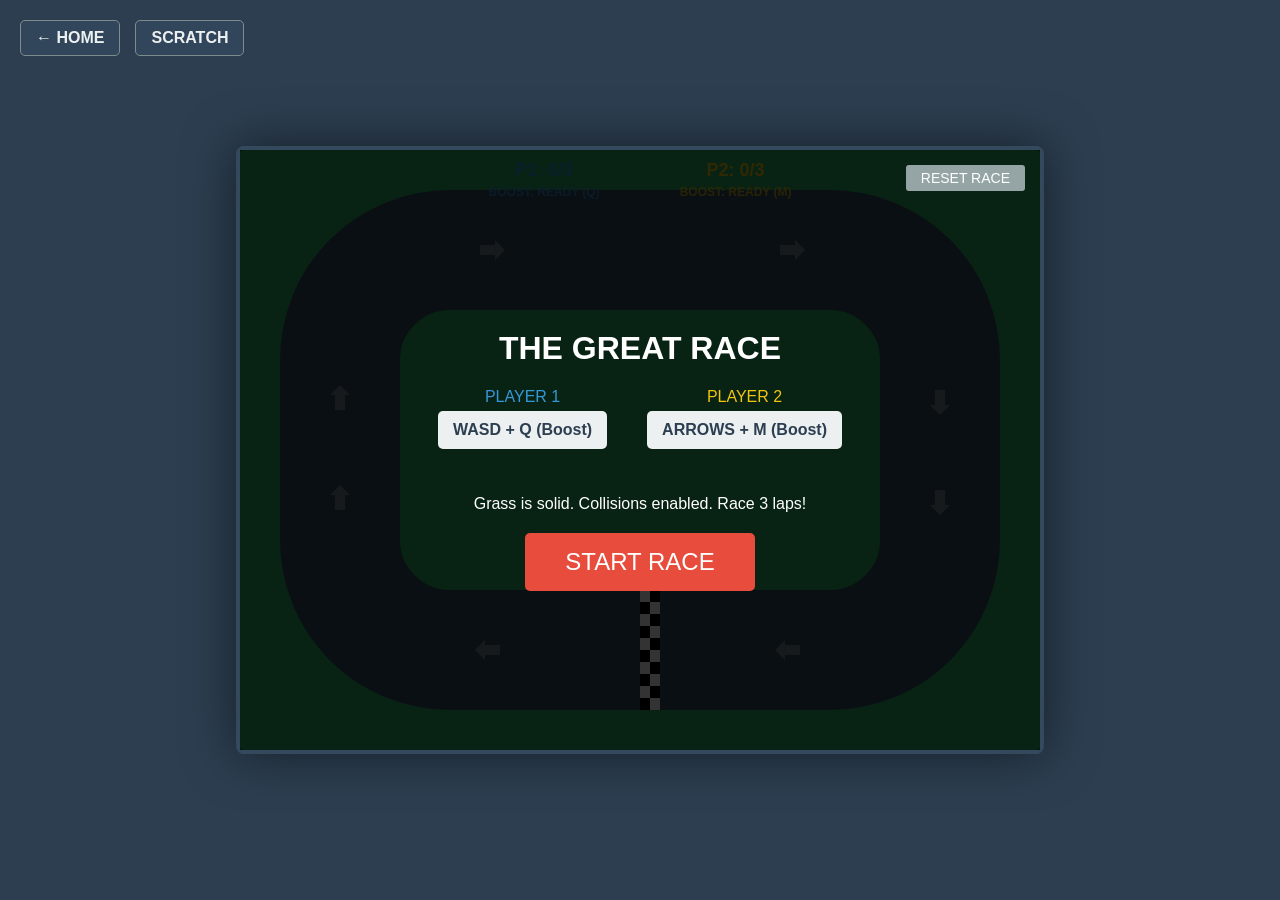
<file: racing_game.html>
<!DOCTYPE html>
<html lang="en">
<head>
    <meta charset="UTF-8">
    <meta name="viewport" content="width=device-width, initial-scale=1.0">
    <title>The Great Race</title>
    <style>
        body {
            background-color: #2c3e50;
            color: white;
            font-family: 'Segoe UI', Tahoma, Geneva, Verdana, sans-serif;
            display: flex;
            flex-direction: column;
            align-items: center;
            justify-content: center;
            height: 100vh;
            margin: 0;
            overflow: hidden;
        }

        /* Updated Navigation Styles */
        .top-nav {
            position: absolute;
            top: 20px;
            left: 20px;
            display: flex;
            gap: 15px;
            z-index: 100;
        }
        
        .nav-button {
            color: #ecf0f1;
            text-decoration: none;
            background: rgba(52, 73, 94, 0.8);
            padding: 8px 15px;
            border-radius: 5px;
            font-weight: bold;
            border: 1px solid #7f8c8d;
        }
        
        .nav-button:hover {
            background: #34495e;
            color: #3498db;
        }

        #game-container {
            position: relative;
            box-shadow: 0 0 50px rgba(0,0,0,0.5);
            border: 4px solid #34495e;
            border-radius: 8px;
        }
        canvas {
            background-color: #27ae60;
            display: block;
            border-radius: 4px;
        }
        #ui-overlay {
            position: absolute;
            top: 0;
            left: 0;
            width: 100%;
            height: 100%;
            display: flex;
            flex-direction: column;
            align-items: center;
            justify-content: center;
            background: rgba(0,0,0,0.8);
            z-index: 10;
        }
        .controls-hint {
            display: flex;
            gap: 40px;
            margin-bottom: 30px;
            text-align: center;
        }
        .key-box {
            background: #ecf0f1;
            color: #2c3e50;
            padding: 10px 15px;
            border-radius: 5px;
            font-weight: bold;
            margin-top: 5px;
        }
        button {
            padding: 15px 40px;
            font-size: 24px;
            background-color: #e74c3c;
            color: white;
            border: none;
            border-radius: 5px;
            cursor: pointer;
            transition: transform 0.1s, background-color 0.2s;
        }
        button:hover {
            background-color: #c0392b;
            transform: scale(1.05);
        }

        /* Reset Button Style */
        #reset-btn {
            position: absolute;
            top: 15px;
            right: 15px;
            padding: 5px 15px;
            font-size: 14px;
            background-color: #95a5a6;
            z-index: 20;
            border: none;
            color: white;
            border-radius: 3px;
            cursor: pointer;
        }
        #reset-btn:hover {
            background-color: #7f8c8d;
        }

        #winner-display {
            font-size: 48px;
            font-weight: bold;
            margin-bottom: 20px;
            display: none;
            text-shadow: 2px 2px #000;
        }
        #hud {
            position: absolute;
            top: 10px;
            width: 100%;
            display: flex;
            justify-content: center;
            gap: 80px;
            pointer-events: none;
            font-weight: bold;
            font-size: 18px;
            z-index: 5;
        }
        .boost-indicator {
            font-size: 12px;
            margin-top: 4px;
            opacity: 0.8;
        }
    </style>
</head>
<body>

    <div class="top-nav">
        <a href="index.html" class="nav-button">← HOME</a>
        <a href="scratch.html" class="nav-button">SCRATCH</a>
    </div>

    <div id="game-container">
        <button id="reset-btn">RESET RACE</button>
        
        <div id="hud">
            <div style="color: #3498db; text-align: center;">
                P1: <span id="p1-lap">0</span>/3
                <div class="boost-indicator" id="p1-boost">BOOST: READY (Q)</div>
            </div>
            <div style="color: #f1c40f; text-align: center;">
                P2: <span id="p2-lap">0</span>/3
                <div class="boost-indicator" id="p2-boost">BOOST: READY (M)</div>
            </div>
        </div>

        <div id="ui-overlay">
            <h1 id="game-title">THE GREAT RACE</h1>
            <div id="winner-display">PLAYER 1 WINS!</div>
            <div class="controls-hint">
                <div>
                    <div style="color: #3498db;">PLAYER 1</div>
                    <div class="key-box">WASD + Q (Boost)</div>
                </div>
                <div>
                    <div style="color: #f1c40f;">PLAYER 2</div>
                    <div class="key-box">ARROWS + M (Boost)</div>
                </div>
            </div>
            <p style="margin-bottom: 20px;">Grass is solid. Collisions enabled. Race 3 laps!</p>
            <button id="start-btn">START RACE</button>
        </div>
        <canvas id="raceCanvas" width="800" height="600"></canvas>
    </div>

    <script>
        const canvas = document.getElementById('raceCanvas');
        const ctx = canvas.getContext('2d');
        const startBtn = document.getElementById('start-btn');
        const resetBtn = document.getElementById('reset-btn');
        const uiOverlay = document.getElementById('ui-overlay');
        const winnerDisplay = document.getElementById('winner-display');
        const gameTitle = document.getElementById('game-title');
        
        const p1LapText = document.getElementById('p1-lap');
        const p2LapText = document.getElementById('p2-lap');
        const p1BoostText = document.getElementById('p1-boost');
        const p2BoostText = document.getElementById('p2-boost');

        let gameRunning = false;
        const totalLaps = 3;

        const keys = {};
        window.addEventListener('keydown', e => keys[e.code] = true);
        window.addEventListener('keyup', e => keys[e.code] = false);

        class Car {
            constructor(x, y, color, controls, startAngle) {
                this.initialPos = {x, y, angle: startAngle};
                this.reset();
                this.color = color;
                this.controls = controls;
                this.width = 24;
                this.height = 12;
                this.radius = 10;
            }

            reset() {
                this.x = this.initialPos.x;
                this.y = this.initialPos.y;
                this.angle = this.initialPos.angle;
                this.speed = 0;
                this.acceleration = 0.22;
                this.friction = 0.95;
                this.turnSpeed = 0.06;
                this.maxSpeed = 5.5;
                this.laps = 0;
                this.passedCheckpoint = false;
                this.boostActive = false;
                this.boostTimer = 0;
                this.boostCooldown = 0;
            }

            update() {
                // Boost Handling
                if (keys[this.controls.boost] && this.boostCooldown <= 0 && !this.boostActive) {
                    this.boostActive = true;
                    this.boostTimer = 30;
                    this.boostCooldown = 180;
                }

                let currentMax = this.maxSpeed;
                let currentAccel = this.acceleration;

                if (this.boostActive) {
                    currentMax *= 1.8;
                    currentAccel *= 2;
                    this.boostTimer--;
                    if (this.boostTimer <= 0) this.boostActive = false;
                }
                if (this.boostCooldown > 0) this.boostCooldown--;

                // Movement
                if (keys[this.controls.up]) this.speed += currentAccel;
                if (keys[this.controls.down]) this.speed -= currentAccel;

                if (Math.abs(this.speed) > 0.1) {
                    const direction = this.speed > 0 ? 1 : -1;
                    if (keys[this.controls.left]) this.angle -= this.turnSpeed * direction;
                    if (keys[this.controls.right]) this.angle += this.turnSpeed * direction;
                }

                this.speed *= this.friction;
                if (this.speed > currentMax) this.speed = currentMax;
                if (this.speed < -currentMax/2) this.speed = -currentMax/2;

                const nextX = this.x + Math.cos(this.angle) * this.speed;
                const nextY = this.y + Math.sin(this.angle) * this.speed;

                // Wall Collision
                const pixel = ctx.getImageData(nextX, nextY, 1, 1).data;
                const isGrass = (pixel[1] > 160 && pixel[0] < 100); 

                if (isGrass || nextX < 10 || nextX > 790 || nextY < 10 || nextY > 590) {
                    this.speed *= -0.6; 
                } else {
                    this.x = nextX;
                    this.y = nextY;
                }

                // Lap System
                if (this.y < 150 && this.x > 300 && this.x < 500) this.passedCheckpoint = true;
                if (this.passedCheckpoint && this.x > 395 && this.x < 415 && this.y > 430) {
                   this.laps++;
                   this.passedCheckpoint = false;
                   if (this.laps >= totalLaps) endGame(this.color === '#3498db' ? "PLAYER 1" : "PLAYER 2");
                }
            }

            draw() {
                ctx.save();
                ctx.translate(this.x, this.y);
                ctx.rotate(this.angle);
                if (this.boostActive) {
                    ctx.fillStyle = 'rgba(255, 255, 255, 0.4)';
                    ctx.fillRect(-this.width, -this.height/2, this.width, this.height);
                }
                ctx.fillStyle = this.color;
                ctx.fillRect(-this.width/2, -this.height/2, this.width, this.height);
                ctx.fillStyle = 'white';
                ctx.fillRect(this.width/2 - 4, -this.height/2, 4, 3);
                ctx.fillRect(this.width/2 - 4, this.height/2 - 3, 4, 3);
                ctx.restore();
            }
        }

        let p1 = new Car(650, 470, '#3498db', {up: 'KeyW', left: 'KeyA', right: 'KeyD', down: 'KeyS', boost: 'KeyQ'}, Math.PI);
        let p2 = new Car(650, 520, '#f1c40f', {up: 'ArrowUp', left: 'ArrowLeft', right: 'ArrowRight', down: 'ArrowDown', boost: 'KeyM'}, Math.PI);

        function checkCarCollision(c1, c2) {
            const dx = c2.x - c1.x;
            const dy = c2.y - c1.y;
            const dist = Math.sqrt(dx*dx + dy*dy);
            if (dist < c1.radius + c2.radius) {
                const angle = Math.atan2(dy, dx);
                const overlap = (c1.radius + c2.radius) - dist;
                c1.x -= Math.cos(angle) * overlap * 0.5;
                c1.y -= Math.sin(angle) * overlap * 0.5;
                c2.x += Math.cos(angle) * overlap * 0.5;
                c2.y += Math.sin(angle) * overlap * 0.5;
                let s = c1.speed;
                c1.speed = c2.speed * 0.7;
                c2.speed = s * 0.7;
            }
        }

        function drawTrack() {
            ctx.fillStyle = '#27ae60'; // Grass
            ctx.fillRect(0,0,800,600);
            ctx.strokeStyle = '#34495e'; // Road
            ctx.lineWidth = 120;
            ctx.lineJoin = 'round';
            ctx.beginPath();
            ctx.roundRect(100, 100, 600, 400, 110);
            ctx.stroke();
            ctx.fillStyle = '#27ae60'; // Inner Grass
            ctx.beginPath();
            ctx.roundRect(165, 165, 470, 270, 70);
            ctx.fill();

            // Arrows
            const arrows = [[250,100,0], [550,100,0], [700,250,Math.PI/2], [700,350,Math.PI/2], 
                            [550,500,Math.PI], [250,500,Math.PI], [100,350,-Math.PI/2], [100,250,-Math.PI/2]];
            arrows.forEach(a => {
                ctx.save();
                ctx.translate(a[0], a[1]);
                ctx.rotate(a[2]);
                ctx.fillStyle = "rgba(255,255,255,0.3)";
                ctx.beginPath();
                ctx.moveTo(-10,-5); ctx.lineTo(5,-5); ctx.lineTo(5,-10); ctx.lineTo(15,0);
                ctx.lineTo(5,10); ctx.lineTo(5,5); ctx.lineTo(-10,5); ctx.closePath();
                ctx.fill();
                ctx.restore();
            });

            // Finish Line
            for(let i=0; i<10; i++) {
                for(let j=0; j<2; j++) {
                    ctx.fillStyle = (i+j)%2===0 ? 'white' : 'black';
                    ctx.fillRect(400+(j*10), 440+(i*12), 10, 12);
                }
            }
        }

        function endGame(winner) {
            gameRunning = false;
            winnerDisplay.textContent = winner + " WINS!";
            winnerDisplay.style.display = 'block';
            gameTitle.style.display = 'none';
            uiOverlay.style.display = 'flex';
            startBtn.textContent = 'RESTART RACE';
        }

        function update() {
            if (!gameRunning) return;
            drawTrack();
            p1.update();
            p2.update();
            checkCarCollision(p1, p2);

            p1LapText.textContent = p1.laps;
            p2LapText.textContent = p2.laps;
            p1BoostText.textContent = p1.boostCooldown <= 0 ? "BOOST: READY (Q)" : "BOOST: CHARGING...";
            p2BoostText.textContent = p2.boostCooldown <= 0 ? "BOOST: READY (M)" : "BOOST: CHARGING...";
            
            p1.draw();
            p2.draw();
            requestAnimationFrame(update);
        }

        startBtn.addEventListener('click', () => {
            p1.reset(); p2.reset();
            uiOverlay.style.display = 'none';
            gameRunning = true;
            update();
        });

        resetBtn.addEventListener('click', () => {
            p1.reset(); p2.reset();
            if(!gameRunning) {
                uiOverlay.style.display = 'none';
                gameRunning = true;
                update();
            }
        });

        drawTrack();
    </script>
</body>
</html>
</file>
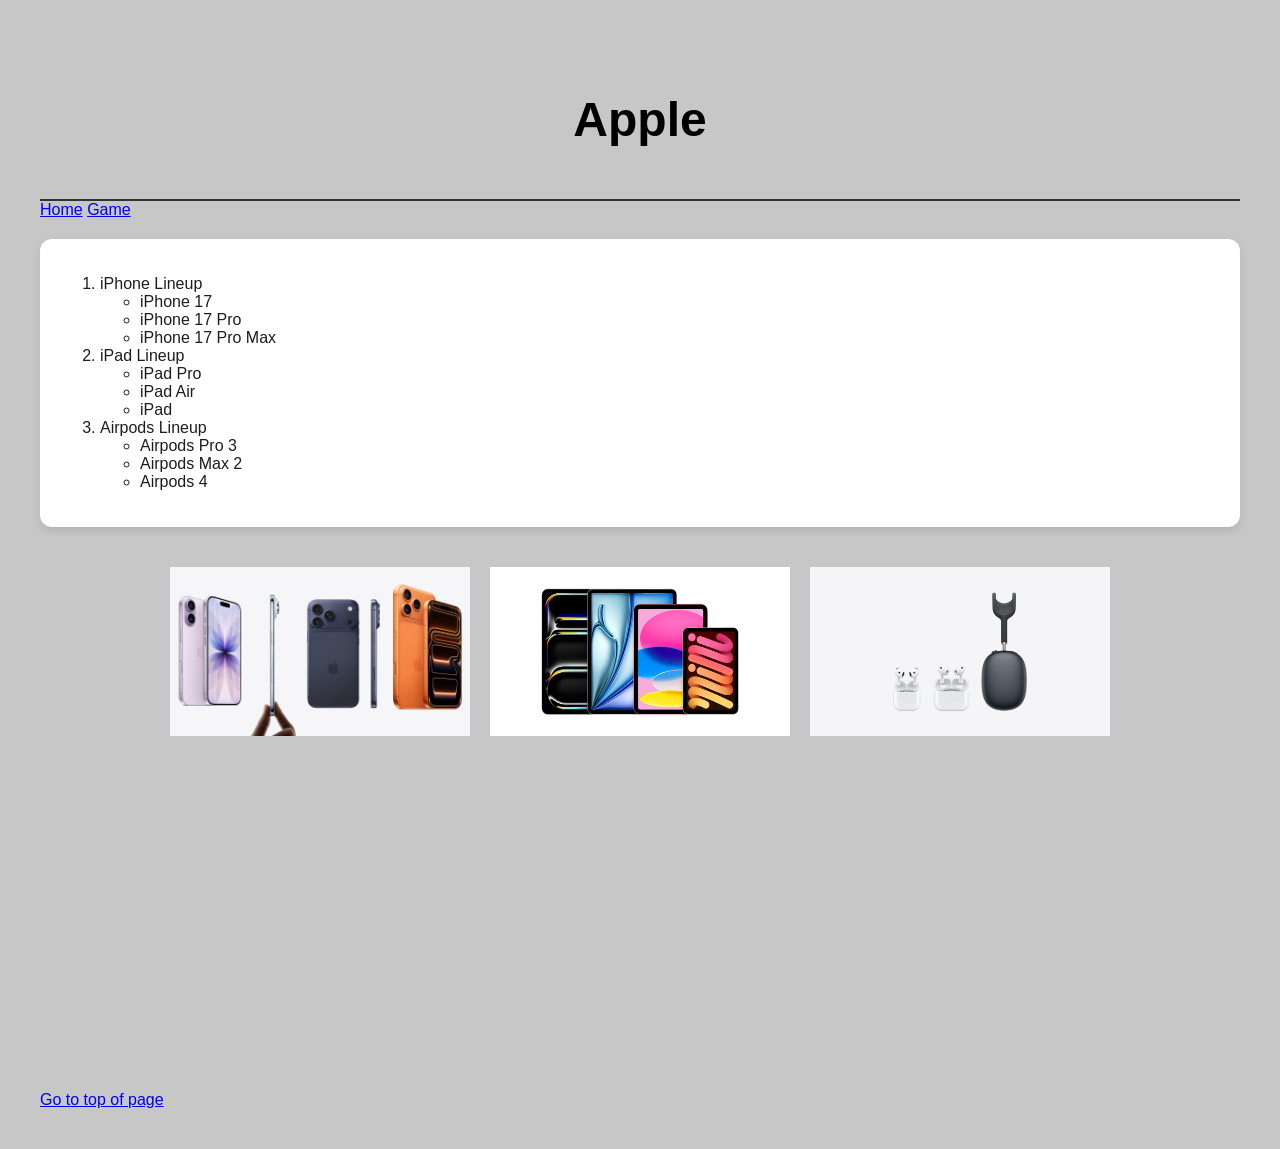
<file: scratch.html>
<!DOCTYPE html>
<html lang="en">
<head>
    <meta charset="UTF-8">
    <meta name="viewport" content="width=device-width, initial-scale=1.0">
    <title>Apple Products</title>
    <link rel="stylesheet" href="css/applestyles.css">
</head>
<body class="body">

    <div id="header-section">
        <h1 id="top">Apple</h1>
    </div>
<a href="index.html">Home</a>
<a href="racing_game.html">Game</a>

    <div id="list-section">
        <ol>
            <li>iPhone Lineup
                <ul>
                    <li>iPhone 17</li>
                    <li>iPhone 17 Pro</li>
                    <li>iPhone 17 Pro Max</li>
                </ul>
            </li> 
            <li>iPad Lineup
                <ul>
                    <li>iPad Pro</li>
                    <li>iPad Air</li>
                    <li>iPad</li>
                </ul>
            </li>
            <li>Airpods Lineup
                <ul>
                    <li>Airpods Pro 3</li>
                    <li>Airpods Max 2</li>
                    <li>Airpods 4</li>
                </ul>
            </li>
        </ol>
    </div>

    <div id="media-section">
        <img src="assets/img/iphones.jpg" alt="iphones" width="300">
        <img src="assets/img/ipads.png" alt="ipads" width="300">
        <img src="assets/img/airpods.png" alt="airpods" width="300">
        <iframe width="560" height="315" src="https://www.youtube-nocookie.com/embed/_-AS5DtDeqs" title="YouTube video player" frameborder="0" allowfullscreen></iframe>
    </div>

    <div class='tableauPlaceholder' id='viz1776466975432' style='position: relative'><noscript><a href='#'><img alt='Dashboard 1 ' src='https:&#47;&#47;public.tableau.com&#47;static&#47;images&#47;ap&#47;apple3_16068258440160&#47;Dashboard1&#47;1_rss.png' style='border: none' /></a></noscript><object class='tableauViz'  style='display:none;'><param name='host_url' value='https%3A%2F%2Fpublic.tableau.com%2F' /> <param name='embed_code_version' value='3' /> <param name='site_root' value='' /><param name='name' value='apple3_16068258440160&#47;Dashboard1' /><param name='tabs' value='no' /><param name='toolbar' value='yes' /><param name='static_image' value='https:&#47;&#47;public.tableau.com&#47;static&#47;images&#47;ap&#47;apple3_16068258440160&#47;Dashboard1&#47;1.png' /> <param name='animate_transition' value='yes' /><param name='display_static_image' value='yes' /><param name='display_spinner' value='yes' /><param name='display_overlay' value='yes' /><param name='display_count' value='yes' /><param name='language' value='en-US' /></object></div>                <script type='text/javascript'>                    var divElement = document.getElementById('viz1776466975432');                    var vizElement = divElement.getElementsByTagName('object')[0];                    if ( divElement.offsetWidth > 800 ) { vizElement.style.width='1000px';vizElement.style.minHeight='827px';vizElement.style.maxHeight='887px';vizElement.style.height=(divElement.offsetWidth*0.75)+'px';} else if ( divElement.offsetWidth > 500 ) { vizElement.style.width='1000px';vizElement.style.minHeight='827px';vizElement.style.maxHeight='887px';vizElement.style.height=(divElement.offsetWidth*0.75)+'px';} else { vizElement.style.width='100%';vizElement.style.height='777px';}                     var scriptElement = document.createElement('script');                    scriptElement.src = 'https://public.tableau.com/javascripts/api/viz_v1.js';                    vizElement.parentNode.insertBefore(scriptElement, vizElement);                </script>

    <a href="#top">Go to top of page</a>

</body>
</html>
</file>
<file: css/applestyles.css>
/* 1. Style for the whole body */
body {
    background-color: #c7c7c7;
    font-family: "Helvetica Neue", Helvetica, Arial, sans-serif; /* Font Family */
    color: #1d1d1f; /* Font Color */
    margin: 40px;
}

/* 2. Style for the Header Div */
#header-section {
    text-align: center;
    padding: 20px;
    border-bottom: 2px solid #333;
}

/* 3. Style for the List Div */
#list-section {
    background-color: white;
    padding: 20px;
    margin: 20px 0;
    border-radius: 12px;
    box-shadow: 0 4px 8px rgba(0,0,0,0.1);
}

/* 4. Style for the Media Div (Positioning blocks) */
#media-section {
    display: flex;
    flex-wrap: wrap;
    gap: 20px;
    justify-content: center;
    padding: 20px;
}

/* Extra Style: Change header color specifically */
h1 {
    color: #000000;
    font-size: 48px;
}
</file>
